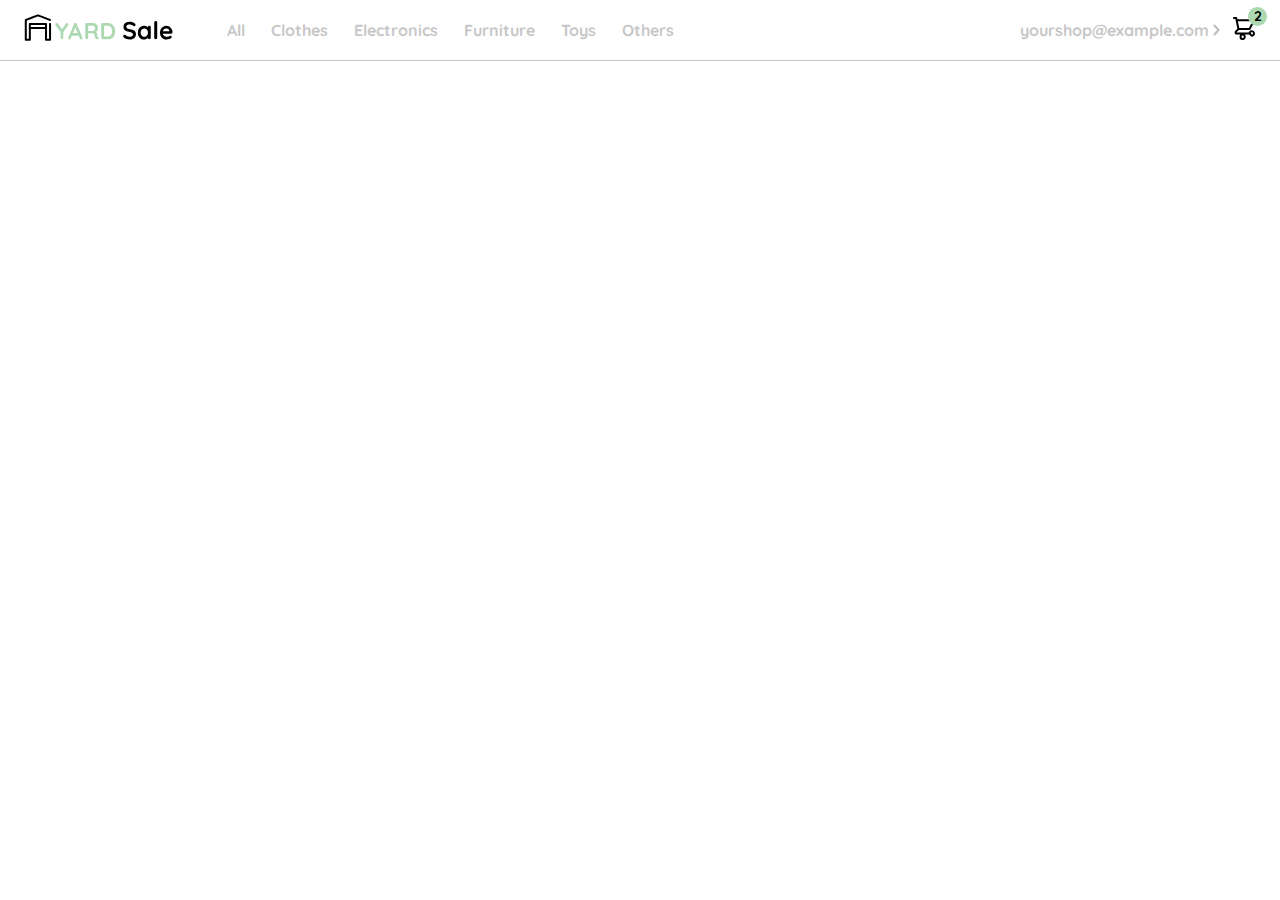
<file: index.html>
<!DOCTYPE html>
<html lang="en">
<head>
    <meta charset="UTF-8">
    <meta http-equiv="X-UA-Compatible" content="IE=edge">
    <meta name="viewport" content="width=device-width, initial-scale=1.0">

    <link rel="preconnect" href="https://fonts.googleapis.com">
    <link rel="preconnect" href="https://fonts.gstatic.com" crossorigin>
    <link href="https://fonts.googleapis.com/css2?family=Quicksand:wght@300;500;700&display=swap" rel="stylesheet">

    <link rel="stylesheet" href="./styles.css">

    <title>YardSale: Online Store</title>
</head>
<body>
    <nav>
        <img src="./icons/icon_menu.svg" alt="menu" class="menu">

        <div class="navbar-left">
            <img src="./logos/logo_yard_sale.svg" alt="logo" class="logo">
            <ul>
                <li>
                    <a href="/">All</a>
                </li>

                <li>
                    <a href="/">Clothes</a>
                </li>

                <li>
                    <a href="">Electronics</a>
                </li>

                <li>
                    <a href="">Furniture</a>
                </li>

                <li>
                    <a href="">Toys</a> 
                </li>

                <li>
                    <a href="">Others</a>
                </li>
            </ul>
        </div>

        <div class="navbar-right">
            <ul>
                <li class="navbar-email">yourshop@example.com
                    <img src="./icons/flechita.svg" alt="">
                </li>
                <li class="navbar-shopping-cart">
                    <img src="./icons/icon_shopping_cart.svg" alt="">
                    <div>2</div>
                </li>
            </ul>
        </div>

        <div class="desktop-menu inactive">
    
            <ul>
                <li>
                    <a href="/" class="title">My orders</a>
                </li>
    
                <li>
                    <a href="/">My account</a>
                </li>
    
                <li>
                    <a href="/">Sign out</a>
                </li>
            </ul>
    
        </div>

        <div class="mobile-menu inactive">

            <ul class="firts-list">
                <li>
                    <a href="/">CATEGORIES</a>
                </li>
    
                <li>
                    <a href="/">All</a>
                </li>
    
                <li>
                    <a href="/">Clothes</a>
                </li>
    
                <li>
                    <a href="/">Electronics</a>
                </li>
                <li>
                    <a href="/">Furnitures</a>
                </li>
                <li>
                    <a href="/">Toys</a>
                </li>
    
                <li>
                    <a href="/">Others</a>
                </li>
            </ul>
    
            <ul class="second-list">
                <li>
                    <a href="/">My orders</a>
                </li>
    
                <li>
                    <a href="/">My account</a>
                </li>

                <li>
                    <a href="/" class="email">pedro@example.com</a>
                </li>
    
                <li>
                    <a href="/" class="sign-out">Sign out</a>
                </li>
            </ul>
    
        </div>
    </nav>

    <script src="main.js"></script>
</body>
</html>
</file>
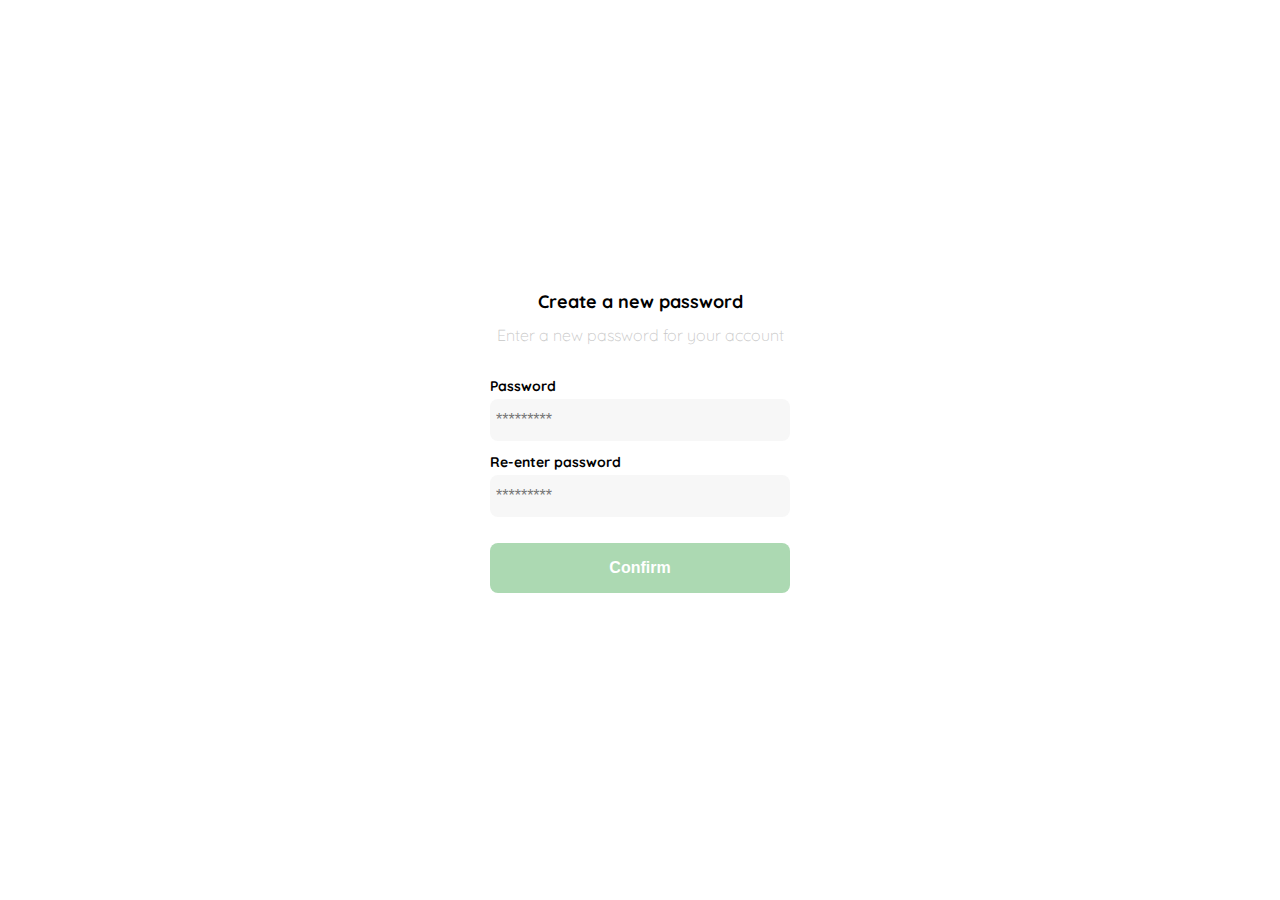
<file: clase1.html>
<!DOCTYPE html>
<html lang="en">
<head>
    <meta charset="UTF-8">
    <meta http-equiv="X-UA-Compatible" content="IE=edge">
    <meta name="viewport" content="width=device-width, initial-scale=1.0">
    <title>Document</title>
    <link rel="preconnect" href="https://fonts.googleapis.com">
    <link rel="preconnect" href="https://fonts.gstatic.com" crossorigin>
    <link href="https://fonts.googleapis.com/css2?family=Quicksand:wght@300;500;700&display=swap" rel="stylesheet">
    <style>
        :root {
            --white: #ffffff;
            --black: #000000;
            --very-light-pink:#C7C7C7;
            --text-input-field: #f7f7f7;
            --hospital-green: #acd9b2;
            --sm: 14px;
            --md: 16px;
            --lg: 18px;
        }
        body{
            font-family: 'Quicksand', sans-serif;
            margin: 0;
        }
        .login{
            width: 100%;
            height: 100vh;
            display: grid;
            place-items: center;
        }
        .form-container{
            display: grid;
            grid-template-rows: auto 1fr auto;
            width: 300px;
        }
        .logo{
            width: 150px;
            margin-bottom: 48px;
            justify-self: center;
            display: none;
        }
        .title{
            font-size: var(--lg);
            margin-bottom: 12px;
            text-align: center;
        }
        .subtitle{
            color: var(--very-light-pink);
            font-size: var(--md);
            font-weight: 300;
            margin-top: 0;
            margin-bottom: 32px;
            text-align: center;
        }
        .form{
            display: flex;
            flex-direction: column;
        }
        .label{
            font-size: var(--sm);
            font-weight: bold;
            margin-bottom: 4px;
        }
        .input{
            background-color: var(--text-input-field);
            border: none;
            border-radius: 8px;
            height: 30px;
            font-size: var(--md);
            padding: 6px;
            margin-bottom: 12px;
        }
        .primary-button{
            background-color: var(--hospital-green);
            border-radius: 8px;
            border: none;
            color: var(--white);
            width: 100%;
            height: 50px;
            cursor: pointer;
            font-size: var(--md);
            font-weight: bold;
        }
        .login-button{
            margin-top: 14px;
            margin-bottom: 30px;
        } 
        @media (max-width: 640px) {
            .logo{
                display: block;
            }
        }
    </style>
</head>
<body>
    <div class="login">
        <div class="form-container">
            <img src="./logos/logo_yard_sale.svg" alt="logo" class="logo">

            <h1 class="title">Create a new password</h1>
            <p class="subtitle">Enter a new password for your account</p>

            <form action="/" class="form">
                <label for="password" class="label">Password</label>
                <input type="password" id="password" placeholder="*********" class="input input-password">

                <label for="new-password" class="label">Re-enter password</label>
                <input type="password" id="new-password" placeholder="*********" class="input input-password">

                <input type="submit" value="Confirm" class="primary-button login-button">
            </form>
        </div>
    </div>
</body>
</html>
</file>
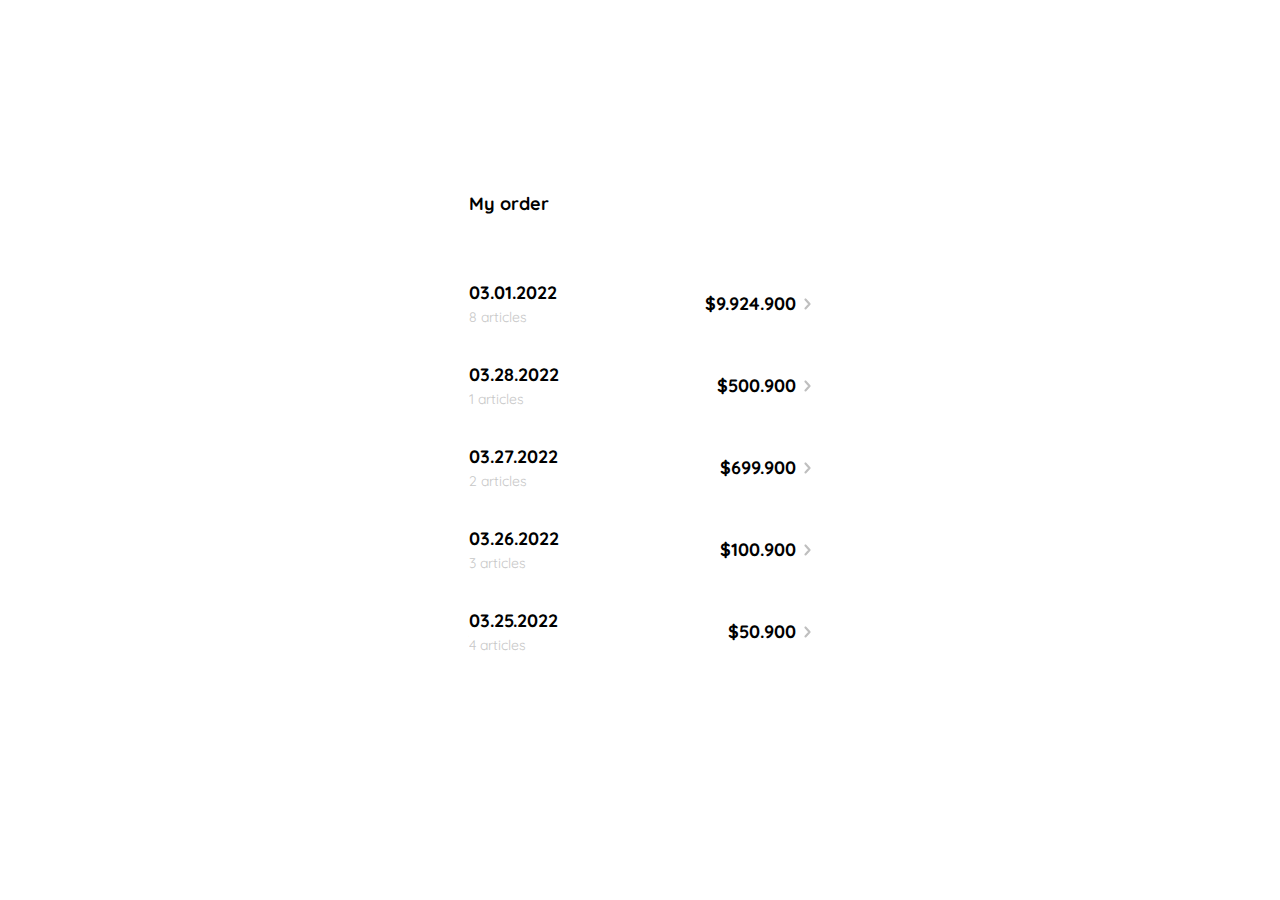
<file: clase10.html>
<!DOCTYPE html>
<html lang="en">
<head>
    <meta charset="UTF-8">
    <meta http-equiv="X-UA-Compatible" content="IE=edge">
    <meta name="viewport" content="width=device-width, initial-scale=1.0">
    <title>Document</title>
    <link rel="preconnect" href="https://fonts.googleapis.com">
    <link rel="preconnect" href="https://fonts.gstatic.com" crossorigin>
    <link href="https://fonts.googleapis.com/css2?family=Quicksand:wght@300;500;700&display=swap" rel="stylesheet">
    <style>
        :root {
            --white: #ffffff;
            --black: #000000;
            --very-light-pink:#C7C7C7;
            --text-input-field: #f7f7f7;
            --hospital-green: #acd9b2;
            --sm: 14px;
            --md: 16px;
            --lg: 18px;
        }

        body{
            font-family: 'Quicksand', sans-serif;
            margin: 0;
        }

        .my-order{
            width: 100%;
            height: 100vh;
            display: grid;
            place-items: center;
        }
        
        .my-order-container, .title {
            font-size: var(--lg);
            margin-bottom: 48px;
            width: 342px;
        }
        
        .order {
            display: grid;
            grid-template-columns: auto 1fr auto;
            gap: 8px;
            align-items: center;
        }

        .order p span:nth-child(1) {
            display: flex;
            flex-direction: column;
            font-weight: bold;
        }

        .order p span:nth-child(2) {
            color: var(--very-light-pink);
            font-size: var(--sm);
        }

        .order p:nth-child(2) {
            text-align: end;
            font-weight: bold;
        }   
        
    </style>
</head>
<body>
    <div class="my-order">

        <div class="my-order-container">

            <h1 class="title">My order</h1>

            <div class="my-order-content">

                <div class="order">
                    <p>
                    <span>03.01.2022</span>
                        <span>8 articles</span>
                    </p>
                    
                    <p>$9.924.900</p>
                    <img src="./icons/flechita.svg" alt="flecha">
                </div>

                <div class="order">
                    <p>
                        <span>03.28.2022</span>
                        <span>1 articles</span>
                    </p>
                    

                    <p>$500.900</p>
                    <img src="./icons/flechita.svg" alt="flecha">

                </div>

                <div class="order">
                    <p>
                        <span>03.27.2022</span>
                        <span>2 articles</span>
                    </p>

                    <p>$699.900</p>
                    <img src="./icons/flechita.svg" alt="flecha">

                </div>

                <div class="order">
                    <p>
                        <span>03.26.2022</span>
                        <span>3 articles</span>
                    </p>
                    

                    <p>$100.900</p>
                    <img src="./icons/flechita.svg" alt="flecha">

                </div>

                <div class="order">
                    <p>
                        <span>03.25.2022</span>
                        <span>4 articles</span>
                    </p>
                    

                    <p>$50.900</p>
                    <img src="./icons/flechita.svg" alt="flecha">

                </div>

            </div>

        </div>

    </div>
</body>
</html>
</file>
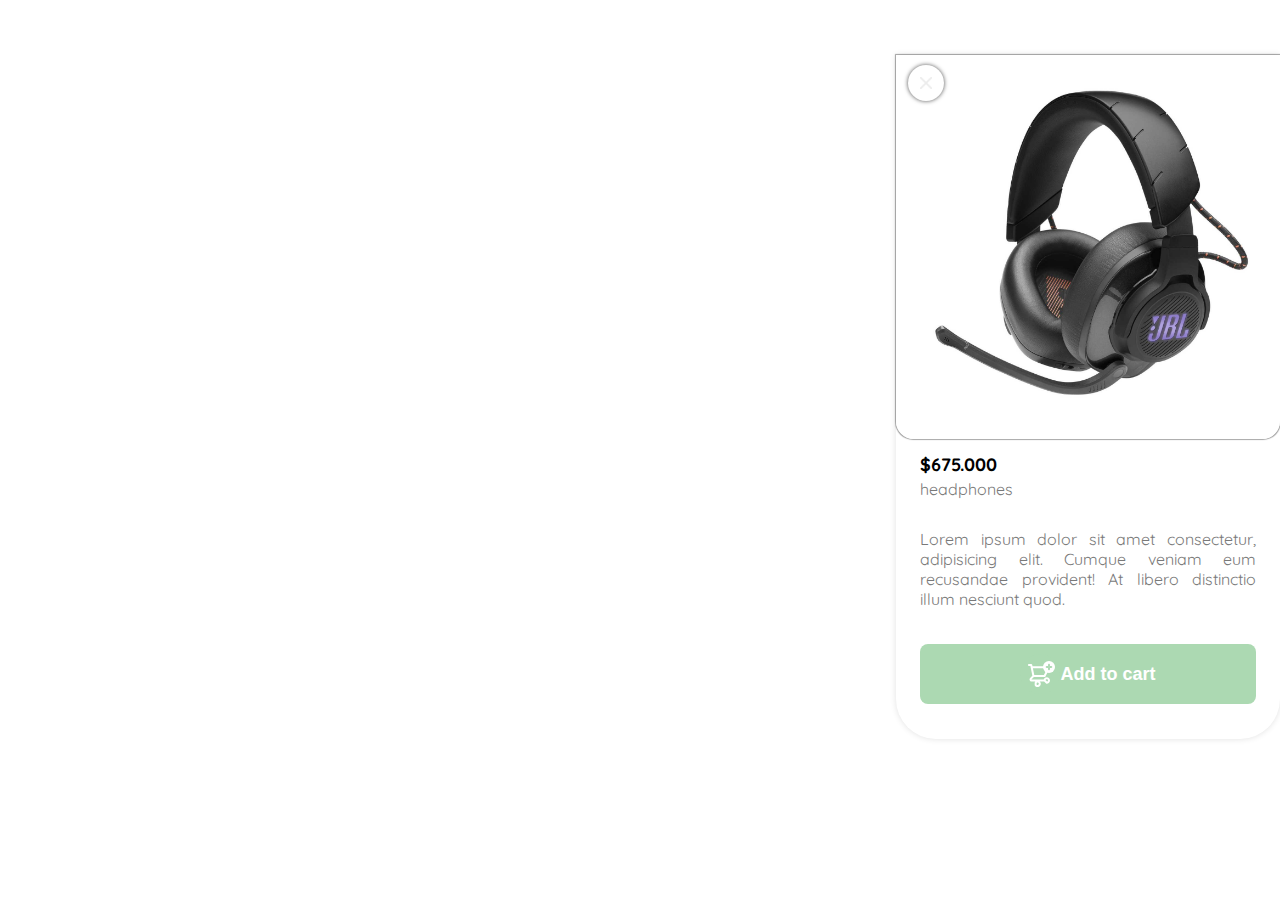
<file: clase12.html>
<!DOCTYPE html>
<html lang="en">
<head>
    <meta charset="UTF-8">
    <meta http-equiv="X-UA-Compatible" content="IE=edge">
    <meta name="viewport" content="width=device-width, initial-scale=1.0">
    <title>Document</title>
    <link rel="preconnect" href="https://fonts.googleapis.com">
    <link rel="preconnect" href="https://fonts.gstatic.com" crossorigin>
    <link href="https://fonts.googleapis.com/css2?family=Quicksand:wght@300;500;700&display=swap" rel="stylesheet">
    <style>
        :root {
            --white: #ffffff;
            --black: #000000;
            --very-light-pink:#C7C7C7;
            --text-input-field: #f7f7f7;
            --hospital-green: #acd9b2;
            --sm: 14px;
            --md: 16px;
            --lg: 18px;
        }

        body{
            font-family: 'Quicksand', sans-serif;
            margin: 0;
        }

        .product-detail {
            position: absolute;
            right: 0;
            top: 55px;
            width: 384px;
            height: max-content;
            background: #FFFFFF;
            box-shadow: 0px 0px 6px #0000001f;
            border-radius: 0px 0 40px 40px;
        }

        .product-detail .headphones {
            position: relative;
            box-shadow: 0px 0px 1px 0.1px #00000059;
            border-radius: 0px 0px 18px 18px;
            width: 100%;
            height: auto;
            object-fit: cover;
        }

        .background-close {
            position: absolute;
            width: 12px;
            height: 12px;
            padding: 12px;
            border-radius: 50%;
            box-shadow: 0px 0px 4px 0.1px #000000ab;
            top: 10px;
            left: 12px;
        }

        .product-detail .close {
            position: absolute;
            width: 12px;
        }

        .info {
            margin: 30px 24px 0px 24px;
        }

        .price {
            font-weight: bold;
            font-size: var(--lg);
            margin-top: 10px;
            margin-left: 24px;
        }

        .headphones-text {
            font-size: var(--md);
            color: #797979;
            margin: -15px 0 15px 24px;
        }

        .info p {
            text-align: justify;
            margin-bottom: 35px;
            color: #797979;
        }

        .info .add-cart-button {
            padding: 10px;
            display: flex;
            background: var(--hospital-green);
            color: var(--white);
            font-weight: bold;
            justify-content: center;
            align-items: center;
            width: 100%;
            border: 0px;
            border-radius: 8px;
            font-size: var(--lg);
            margin-bottom: 35px;
        }

        @media (max-width: 640px) {
            .product-detail {
            position: none;
            top: 46px;
            width: 100%;
            height: 93.5%;
            box-shadow: none;
        }

            .info {
            display: flex;
            margin: 0px 24px 0px 24px;
            flex-direction: column;
            justify-content: center;
            align-items: center;
        }

        .product-detail .headphones {
            height: max-content;
        }

        .info p {
            margin-top: 0px;
        }

        .info .add-cart-button {
            position: absolute;
            padding: 10px;
            margin: 24px;
            bottom: 0px;
            width: 90%;
        }
  
        }



    </style>
</head>
<body>
    <aside class="product-detail">

        <img src="./image/Audífonos-JBL-Inálambricos-Quantum.jpeg" alt="headphones" class="headphones" >
        <div class="background-close">
            <img src="./icons/icon_close.png" alt="close" class="close">
        </div>

        <p class="price">$675.000</p>
        <p class="headphones-text">headphones</p>
        <div class="info">
            <p>Lorem ipsum dolor sit amet consectetur, adipisicing elit. Cumque veniam eum recusandae provident! At libero distinctio illum nesciunt quod.</p>
            
            <button type="submit" class="add-cart-button">
                <img src="./icons/bt_add_to_cart.svg" alt="Add-to-cart" class="add-to-cart">
                Add to cart
            </button>
        </div>
        
    </aside>

</body>
</html>
</file>
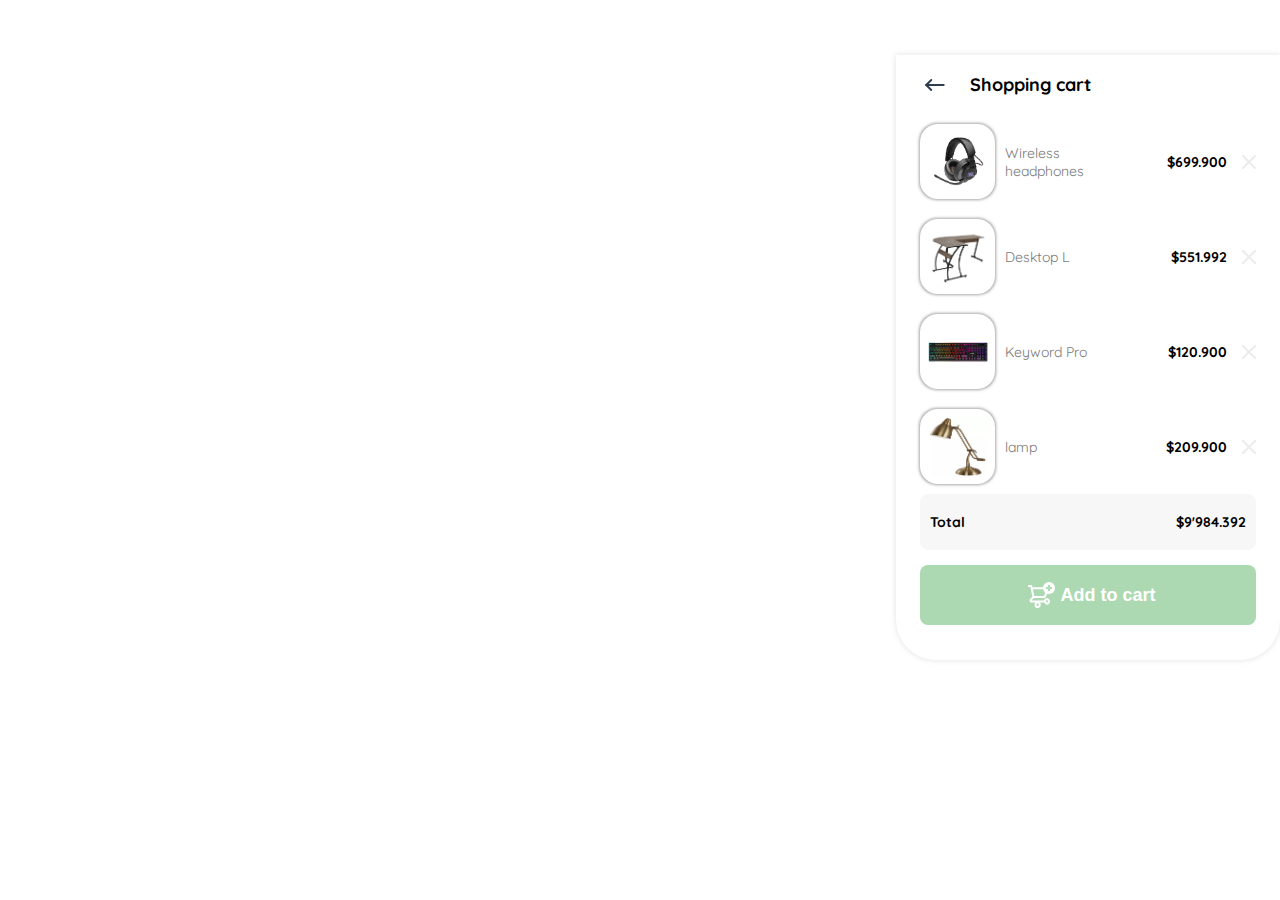
<file: clase13.html>
<!DOCTYPE html>
<html lang="en">
<head>
    <meta charset="UTF-8">
    <meta http-equiv="X-UA-Compatible" content="IE=edge">
    <meta name="viewport" content="width=device-width, initial-scale=1.0">
    <title>Document</title>
    <link rel="preconnect" href="https://fonts.googleapis.com">
    <link rel="preconnect" href="https://fonts.gstatic.com" crossorigin>
    <link href="https://fonts.googleapis.com/css2?family=Quicksand:wght@300;500;700&display=swap" rel="stylesheet">
    <style>
        :root {
            --white: #ffffff;
            --black: #000000;
            --very-light-pink:#C7C7C7;
            --text-input-field: #f7f7f7;
            --hospital-green: #acd9b2;
            --sm: 14px;
            --md: 16px;
            --lg: 18px;
        }

        body{
            font-family: 'Quicksand', sans-serif;
            margin: 0;
        }

        .product-detail {
            position: absolute;
            right: 0;
            top: 55px;
            width: 384px;
            height: max-content;
            background: #FFFFFF;
            box-shadow: 0px 0px 6px #0000001f;
            border-radius: 0px 0 40px 40px;
            box-sizing: border-box;
        }

        .header {
            display: flex;
            align-items: center;
        }

        .header .icon {
            margin-left: 24px;
            margin-right: 20px;
        }

        .header .title {
            font-size: var(--lg);
            font-weight: bold;
        }

        .shopping-cart {
            display: grid;
            grid-template-columns: auto 1fr auto auto;
            align-items: center;
            margin-right: 24px;
            margin-left: 24px;
        }

        .shopping-cart figure {
            margin: 10px 10px 10px 0px;
            position: relative;
            box-shadow: 0px 0px 3px 0.1px #00000059;
            border-radius: 18px;
            width: 75px;
            height: 75px;
            object-fit: cover;
        }

        .shopping-cart figure img {
            padding: 8px;
            width: 60px;
            height: 60px;
        }

        .shopping-cart p:nth-child(2) {
            font-size: var(--sm);
            color: #797979;
            width: 100px;
        }

        .shopping-cart p:nth-child(3) {
            font-size: var(--sm);
            color: var(--black);
            font-weight: bold;
            margin-right: 15px;
        }

        .total {
            display: grid;
            grid-template-columns: auto auto;
            justify-content: space-between;
            align-items: center;
            margin-right: 24px;
            margin-left: 24px;
            background: var(--text-input-field);
            border-radius: 8px;
            padding: 5px 10px 5px 10px;
            margin-bottom: -15px;
            font-weight: bold;
            font-size: var(--sm);
        }
        
        .info {
            margin: 30px 24px 0px 24px;
        }

        .info .add-cart-button {
            padding: 10px;
            display: flex;
            background: var(--hospital-green);
            color: var(--white);
            font-weight: bold;
            justify-content: center;
            align-items: center;
            width: 100%;
            border: 0px;
            border-radius: 8px;
            font-size: var(--lg);
            margin-bottom: 35px;
        }

        @media (max-width: 640px) {
            .product-detail {
            position: absolute;
            top: 46px;
            width: 100%;
            height: 93.5%;
            box-shadow: none;
        }

            .info {
            display: flex;
            margin: 0px 24px 0px 24px;
            flex-direction: column;
            justify-content: center;
            align-items: center;
        }

        .product-detail .headphones {
            height: max-content;
        }

        .info p {
            margin-top: 0px;
        }

        .info .add-cart-button {
            position: absolute;
            padding: 10px;
            margin: 24px;
            bottom: 0px;
            width: -webkit-fill-available;
        }

        .total {
            position: absolute;
            padding: 10px;
            margin: 24px;
            bottom: 70px;
            width: -webkit-fill-available;
        }
  
        }



    </style>
</head>
<body>
    <aside class="product-detail">

        <div class="header">
            <svg xmlns="http://www.w3.org/2000/svg" class="icon icon-tabler icon-tabler-arrow-narrow-left" width="30" height="30" viewBox="0 0 24 24" stroke-width="1.5" stroke="#2c3e50" fill="none" stroke-linecap="round" stroke-linejoin="round">
                <path stroke="none" d="M0 0h24v24H0z" fill="none"/>
                <line x1="5" y1="12" x2="19" y2="12" />
                <line x1="5" y1="12" x2="9" y2="16" />
                <line x1="5" y1="12" x2="9" y2="8" />
              </svg>

              <p class="title">Shopping cart</p>
        </div>

        <div class="shopping-cart">
            <figure>
                <img src="./image/Audífonos-JBL-Inálambricos-Quantum.jpeg" alt="headphones">
            </figure>
            <p>Wireless 
                headphones</p>
            <p>$699.900</p>
            <img src="./icons/icon_close.png" class="close" alt="close">
        </div>

        <div class="shopping-cart">
            <figure>
                <img src="./image/escritorio-esquinero-nimes-2.webp" alt="desktop">
            </figure>
            <p>Desktop L</p>
            <p>$551.992</p>
            <img src="./icons/icon_close.png" class="close" alt="close">
        </div>

        <div class="shopping-cart">
            <figure>
                <img src="./image/keyword-gamer-rgb.png" alt="keyword">
            </figure>
            <p>Keyword Pro</p>
            <p>$120.900</p>
            <img src="./icons/icon_close.png" class="close" alt="close">
        </div>

        <div class="shopping-cart">
            <figure>
                <img src="./image/lampara-escritorio-bronce-.webp" alt="lamp">
            </figure>
            <p>lamp</p>
            <p>$209.900</p>
            <img src="./icons/icon_close.png" class="close" alt="close">
        </div>

        <div class="total">
            <p>
                <span>Total</span>
            </p>
            <p>$9'984.392</p>
        </div>

        <div class="info">
            
            <button type="submit" class="add-cart-button">
                <img src="./icons/bt_add_to_cart.svg" alt="Add-to-cart" class="add-to-cart">
                Add to cart
            </button>
        </div>
        
    </aside>

</body>
</html>
</file>
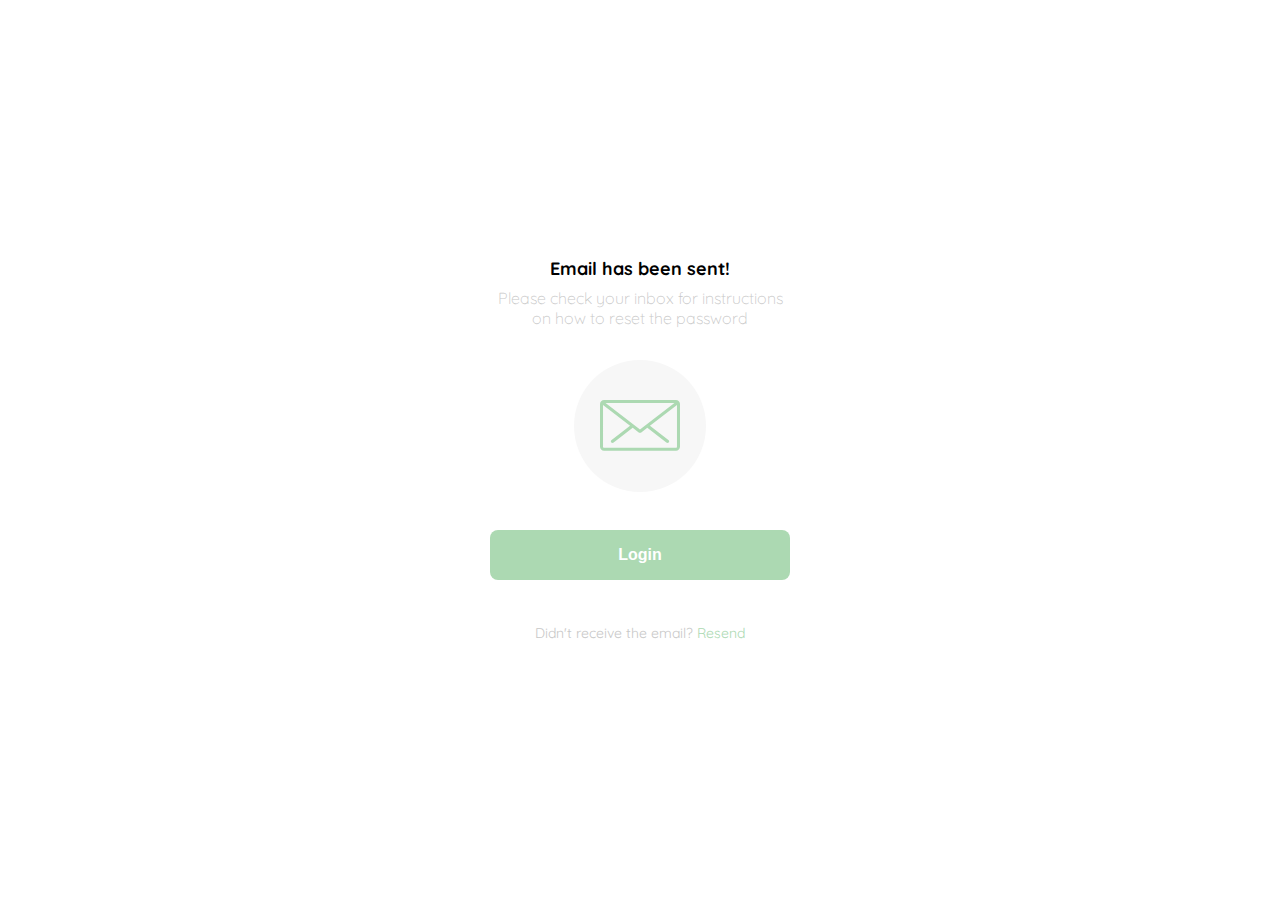
<file: clase2.html>
<!DOCTYPE html>
<html lang="en">
<head>
    <meta charset="UTF-8">
    <meta http-equiv="X-UA-Compatible" content="IE=edge">
    <meta name="viewport" content="width=device-width, initial-scale=1.0">
    <title>Document</title>
    <link rel="preconnect" href="https://fonts.googleapis.com">
    <link rel="preconnect" href="https://fonts.gstatic.com" crossorigin>
    <link href="https://fonts.googleapis.com/css2?family=Quicksand:wght@300;500;700&display=swap" rel="stylesheet">
    <style>
        :root {
            --white: #ffffff;
            --black: #000000;
            --very-light-pink:#C7C7C7;
            --text-input-field: #f7f7f7;
            --hospital-green: #acd9b2;
            --sm: 14px;
            --md: 16px;
            --lg: 18px;
        }
        body{
            font-family: 'Quicksand', sans-serif;
            margin: 0;
        }
        .password-recovery{
            width: 100%;
            height: 100vh;
            display: grid;
            place-items: center;
        }
        .form-container{
            display: grid;
            grid-template-rows: auto 1fr auto;
            width: 300px;
            justify-items: center;
        }
        .logo{
            width: 150px;
            margin-bottom: 48px;
            justify-self: center;
            display: none;
        }
        .title{
            font-size: var(--lg);
            margin-bottom: 8px;
            text-align: center;
        }
        .subtitle{
            color: var(--very-light-pink);
            font-size: var(--md);
            font-weight: 300;
            margin-top: 0;
            margin-bottom: 32px;
            text-align: center;
        }
        .email-image{
            display: flex;
            justify-content: center;
            align-items: center;
            background-color: var(--text-input-field);
            width: 132px;
            height: 132px;
            border-radius: 50%;
            margin-bottom: 24px;
        }
        .email-image img{
            width: 80px;
        }
        .resend{
            font-size: var(--sm);
        }
        .resend span{
            color: var(--very-light-pink);
        }
        .resend a{
            color: var(--hospital-green);
            text-decoration: none;
        }
        .primary-button{
            background-color: var(--hospital-green);
            border-radius: 8px;
            border: none;
            color: var(--white);
            width: 100%;
            height: 50px;
            cursor: pointer;
            font-size: var(--md);
            font-weight: bold;
        }
        .login-button{
            margin-top: 14px;
            margin-bottom: 30px;
        } 
        @media (max-width: 640px) {
            .logo{
                display: block;
            }
        }
    </style>
</head>
<body>
    <div class="password-recovery">
        <div class="form-container">
            <img src="./logos/logo_yard_sale.svg" alt="logo" class="logo">

            <h1 class="title">Email has been sent!</h1>
            <p class="subtitle">Please check your inbox for instructions on how to reset the password</p>

            <div class="email-image">
                <img src="./icons/email.svg" alt="email">
            </div>

            <button class="primary-button login-button">Login</button>
            
            <p class="resend">
                <span>Didn't receive the email?</span>
                <a href="/">Resend</a>
            </p>
        </div>
    </div>
</body>
</html>
</file>
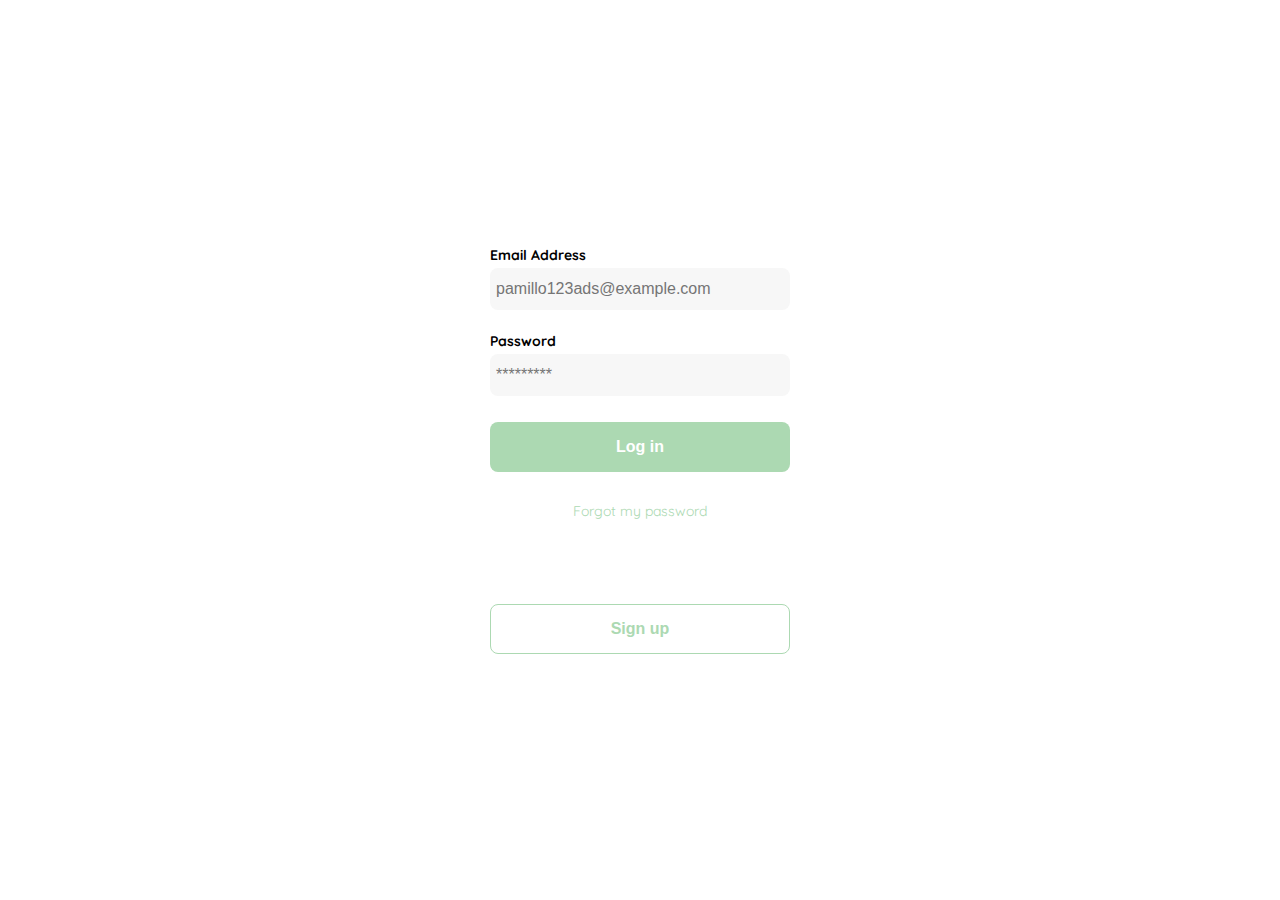
<file: clase3.html>
<!DOCTYPE html>
<html lang="en">
<head>
    <meta charset="UTF-8">
    <meta http-equiv="X-UA-Compatible" content="IE=edge">
    <meta name="viewport" content="width=device-width, initial-scale=1.0">
    <title>Document</title>
    <link rel="preconnect" href="https://fonts.googleapis.com">
    <link rel="preconnect" href="https://fonts.gstatic.com" crossorigin>
    <link href="https://fonts.googleapis.com/css2?family=Quicksand:wght@300;500;700&display=swap" rel="stylesheet">
    <style>
        :root {
            --white: #ffffff;
            --black: #000000;
            --very-light-pink:#C7C7C7;
            --text-input-field: #f7f7f7;
            --hospital-green: #acd9b2;
            --sm: 14px;
            --md: 16px;
            --lg: 18px;
        }
        body{
            font-family: 'Quicksand', sans-serif;
            margin: 0;
        }
        .password-recovery{
            width: 100%;
            height: 100vh;
            display: grid;
            place-items: center;
        }
        .form-container{
            display: grid;
            grid-template-rows: auto 1fr auto;
            width: 300px;
            justify-items: center;
        }
        .logo{
            width: 150px;
            margin-bottom: 48px;
            justify-self: center;
            display: none;
        }
        .form{
            display: flex;
            flex-direction: column;
        }
        .label{
            font-size: var(--sm);
            font-weight: bold;
            margin-bottom: 4px;
        }
        .input{
            background-color: var(--text-input-field);
            border: none;
            border-radius: 8px;
            height: 30px;
            font-size: var(--md);
            padding: 6px;
            margin-bottom: 12px;
        }
        .input-email{
            margin-bottom: 22px;
        }
        .form a{
            font-size: var(--sm);
            color: var(--hospital-green);
            text-align: center;
            text-decoration: none;
            margin-bottom: 52px;
        }
        .primary-button{
            background-color: var(--hospital-green);
            border-radius: 8px;
            border: none;
            color: var(--white);
            width: 100%;
            height: 50px;
            cursor: pointer;
            font-size: var(--md);
            font-weight: bold;
        }
        .login-button{
            width: 300px;
            height: 50px;
            margin-top: 14px;
            margin-bottom: 30px;
        }
        .second-button{
            background-color: var(--white);
            border-radius: 8px;
            border: 1px solid var(--hospital-green);
            color: var(--hospital-green);
            width: 100%;
            height: 50px;
            cursor: pointer;
            font-size: var(--md);
            font-weight: bold;
        }
        @media (max-width: 640px) {
            .logo{
                display: block;
            }
            .second-button{
            background-color: var(--white);
            border-radius: 8px;
            border: 1px solid var(--hospital-green);
            color: var(--hospital-green);
            width: 100%;
            height: 50px;
            cursor: pointer;
            font-size: var(--md);
            font-weight: bold;
            margin-top: 100px;
        }
        }
    </style>
</head>
<body>
    <div class="password-recovery">
        <div class="form-container">
            <img src="./logos/logo_yard_sale.svg" alt="logo" class="logo">

            <form action="/" class="form">
                <label for="email-address" class="label">Email Address</label>
                <input type="email" id="email-address" placeholder="pamillo123ads@example.com" class="input input-email">

                <label for="password" class="label">Password</label>
                <input type="password" id="password" placeholder="*********" class="input input-password">

                <input type="submit" value="Log in" class="primary-button login-button">

                <a href="/">Forgot my password</a>
            </form>

            
            <p class="forgot">
            </p>

            <button class="second-button sign-up">Sign up</button>
        </div>
    </div>
</body>
</html>
</file>
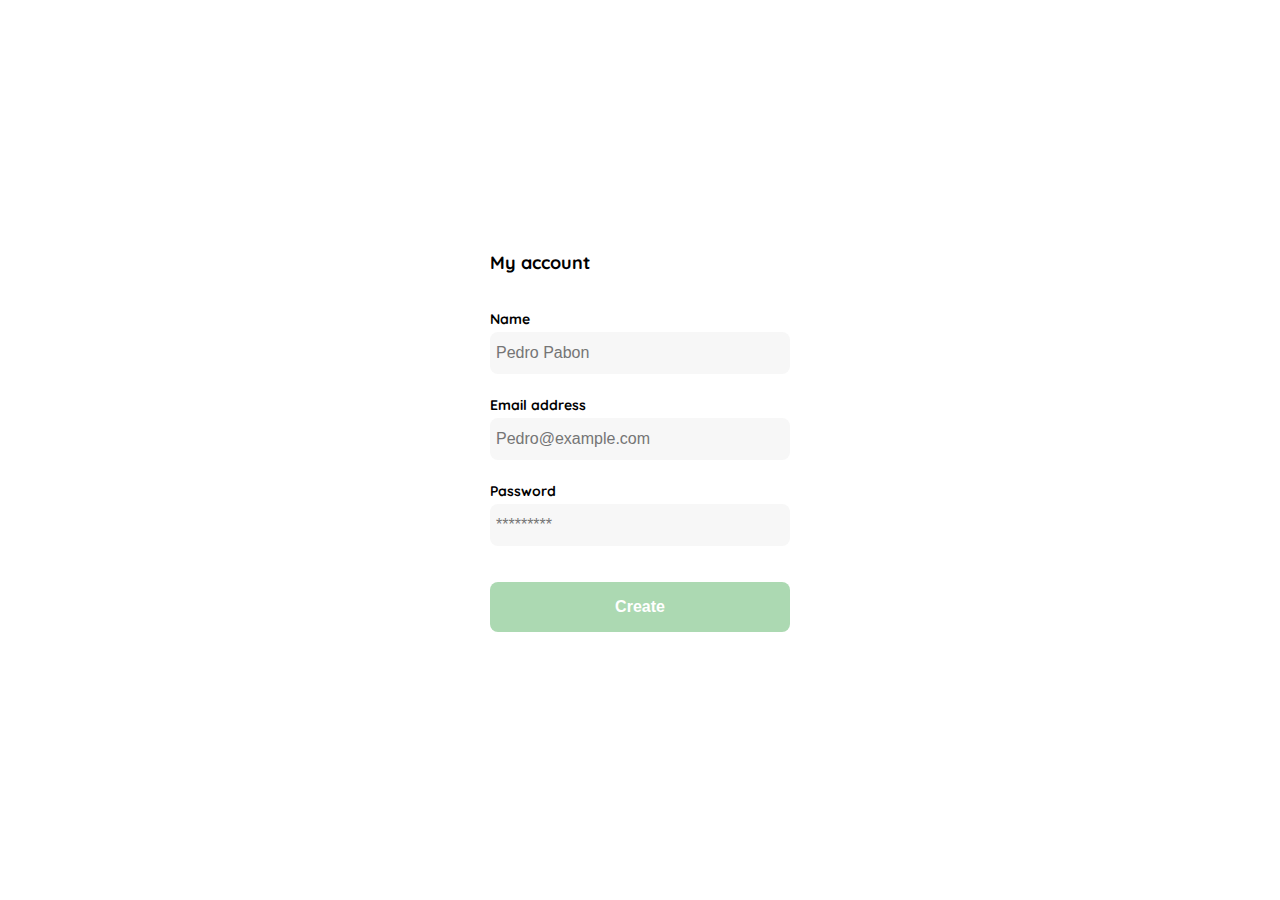
<file: clase4.html>
<!DOCTYPE html>
<html lang="en">
<head>
    <meta charset="UTF-8">
    <meta http-equiv="X-UA-Compatible" content="IE=edge">
    <meta name="viewport" content="width=device-width, initial-scale=1.0">
    <title>Document</title>
    <link rel="preconnect" href="https://fonts.googleapis.com">
    <link rel="preconnect" href="https://fonts.gstatic.com" crossorigin>
    <link href="https://fonts.googleapis.com/css2?family=Quicksand:wght@300;500;700&display=swap" rel="stylesheet">
    <style>
        :root {
            --white: #ffffff;
            --black: #000000;
            --very-light-pink:#C7C7C7;
            --text-input-field: #f7f7f7;
            --hospital-green: #acd9b2;
            --sm: 14px;
            --md: 16px;
            --lg: 18px;
        }
        body{
            font-family: 'Quicksand', sans-serif;
            margin: 0;
        }
        .create-my-account{
            width: 100%;
            height: 100vh;
            display: grid;
            place-items: center;
        }
        .title{
            font-size: var(--lg);
            margin-bottom: 36px;
            text-align: start;
        }
        .form-container{
            display: grid;
            grid-template-rows: auto 1fr auto;
            width: 300px;
        }
        .form{
            display: flex;
            flex-direction: column;
        }
        .form div{
            display: flex;
            flex-direction: column;
        }
        .label{
            font-size: var(--sm);
            font-weight: bold;
            margin-bottom: 4px;
        }
        .input{
            background-color: var(--text-input-field);
            border: none;
            border-radius: 8px;
            height: 30px;
            font-size: var(--md);
            padding: 6px;
            margin-bottom: 12px;
        }
        .input-name,
        .input-email,
        .input-password{
            margin-bottom: 22px;
        }
        .primary-button{
            background-color: var(--hospital-green);
            border-radius: 8px;
            border: none;
            color: var(--white);
            width: 100%;
            height: 50px;
            cursor: pointer;
            font-size: var(--md);
            font-weight: bold;
            margin-top: 14px;
            margin-bottom: 30px;
        }
        @media (max-width: 640px) {
            .form-container{
                height: 100%;
            }
            .form{
                height: 100%;
                justify-content: space-between;
            }
        }

    </style>
</head>
<body>
    <div class="create-my-account">
        <div class="form-container">

            <h1 class="title">My account</h1>

            <form action="/" class="form ">
                <div>

                    <label for="name" class="label">Name</label>
                    <input type="text" id="name" placeholder="Pedro Pabon" class="input input-name">
    
                    <label for="email-address" class="label">Email address</label>
                    <input type="email" id="email" placeholder="Pedro@example.com" class="input input-email">
    
                    <label for="password" class="label">Password</label>
                    <input type="password" id="password" placeholder="*********" class="input input-password">
                </div>

                <input type="submit" value="Create" class="primary-button create-button">
                
            </form>

        </div>
    </div>

    
</body>
</html>
</file>
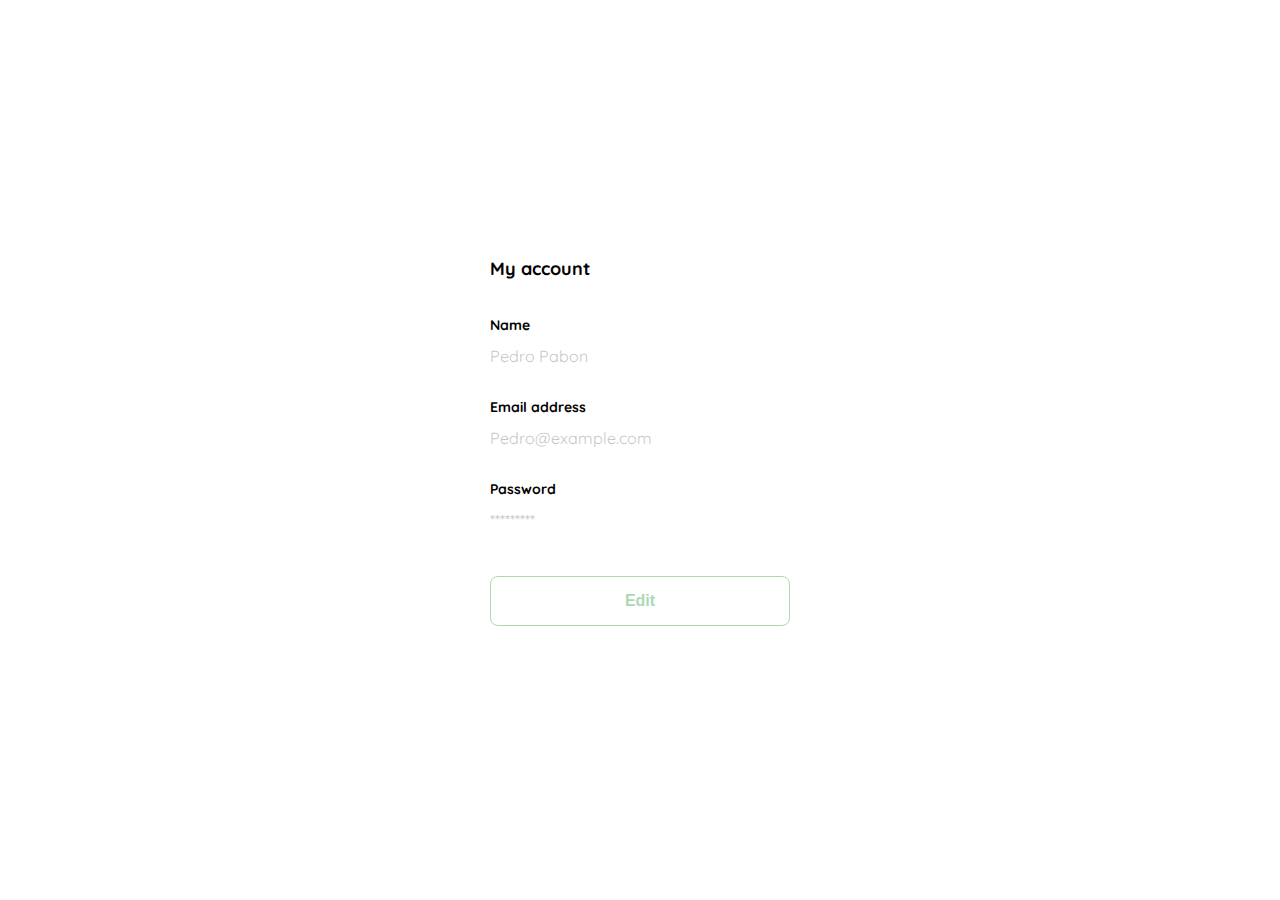
<file: clase5.html>
<!DOCTYPE html>
<html lang="en">
<head>
    <meta charset="UTF-8">
    <meta http-equiv="X-UA-Compatible" content="IE=edge">
    <meta name="viewport" content="width=device-width, initial-scale=1.0">
    <title>Document</title>
    <link rel="preconnect" href="https://fonts.googleapis.com">
    <link rel="preconnect" href="https://fonts.gstatic.com" crossorigin>
    <link href="https://fonts.googleapis.com/css2?family=Quicksand:wght@300;500;700&display=swap" rel="stylesheet">
    <style>
        :root {
            --white: #ffffff;
            --black: #000000;
            --very-light-pink:#C7C7C7;
            --text-input-field: #f7f7f7;
            --hospital-green: #acd9b2;
            --sm: 14px;
            --md: 16px;
            --lg: 18px;
        }
        body{
            font-family: 'Quicksand', sans-serif;
            margin: 0;
        }
        .create-my-account{
            width: 100%;
            height: 100vh;
            display: grid;
            place-items: center;
        }
        .title{
            font-size: var(--lg);
            margin-bottom: 36px;
            text-align: start;
        }
        .form-container{
            display: grid;
            grid-template-rows: auto 1fr auto;
            width: 300px;
        }
        .form{
            display: flex;
            flex-direction: column;
        }
        .form div{
            display: flex;
            flex-direction: column;
        }
        .label{
            font-size: var(--sm);
            font-weight: bold;
            margin-bottom: 4px;
        }
        .value{
            font-size: var(--md);
            color: var(--very-light-pink);
            margin: 8px 0 32px 0;
        }
        .secondary-button{
            background-color: var(--white);
            border-radius: 8px;
            border: 1px solid var(--hospital-green);
            color: var(--hospital-green);
            width: 100%;
            height: 50px;
            cursor: pointer;
            font-size: var(--md);
            font-weight: bold;
            margin-top: 14px;
            margin-bottom: 30px;
        }
        @media (max-width: 640px) {
            .form-container{
                height: 100%;
            }
            .form{
                height: 100%;
                justify-content: space-between;
            }
        }

    </style>
</head>
<body>
    <div class="create-my-account">
        <div class="form-container">

            <h1 class="title">My account</h1>

            <form action="/" class="form ">
                <div>

                    <label for="name" class="label">Name</label>
                    <p class="value">Pedro Pabon</p>
    
                    <label for="email-address" class="label">Email address</label>
                    <p class="value">Pedro@example.com</p>
    
                    <label for="password" class="label">Password</label>
                    <p class="value">*********</p>
                
                </div>

                <input type="submit" value="Edit" class="secondary-button edit-button">
                
            </form>

        </div>
    </div>

    
</body>
</html>
</file>
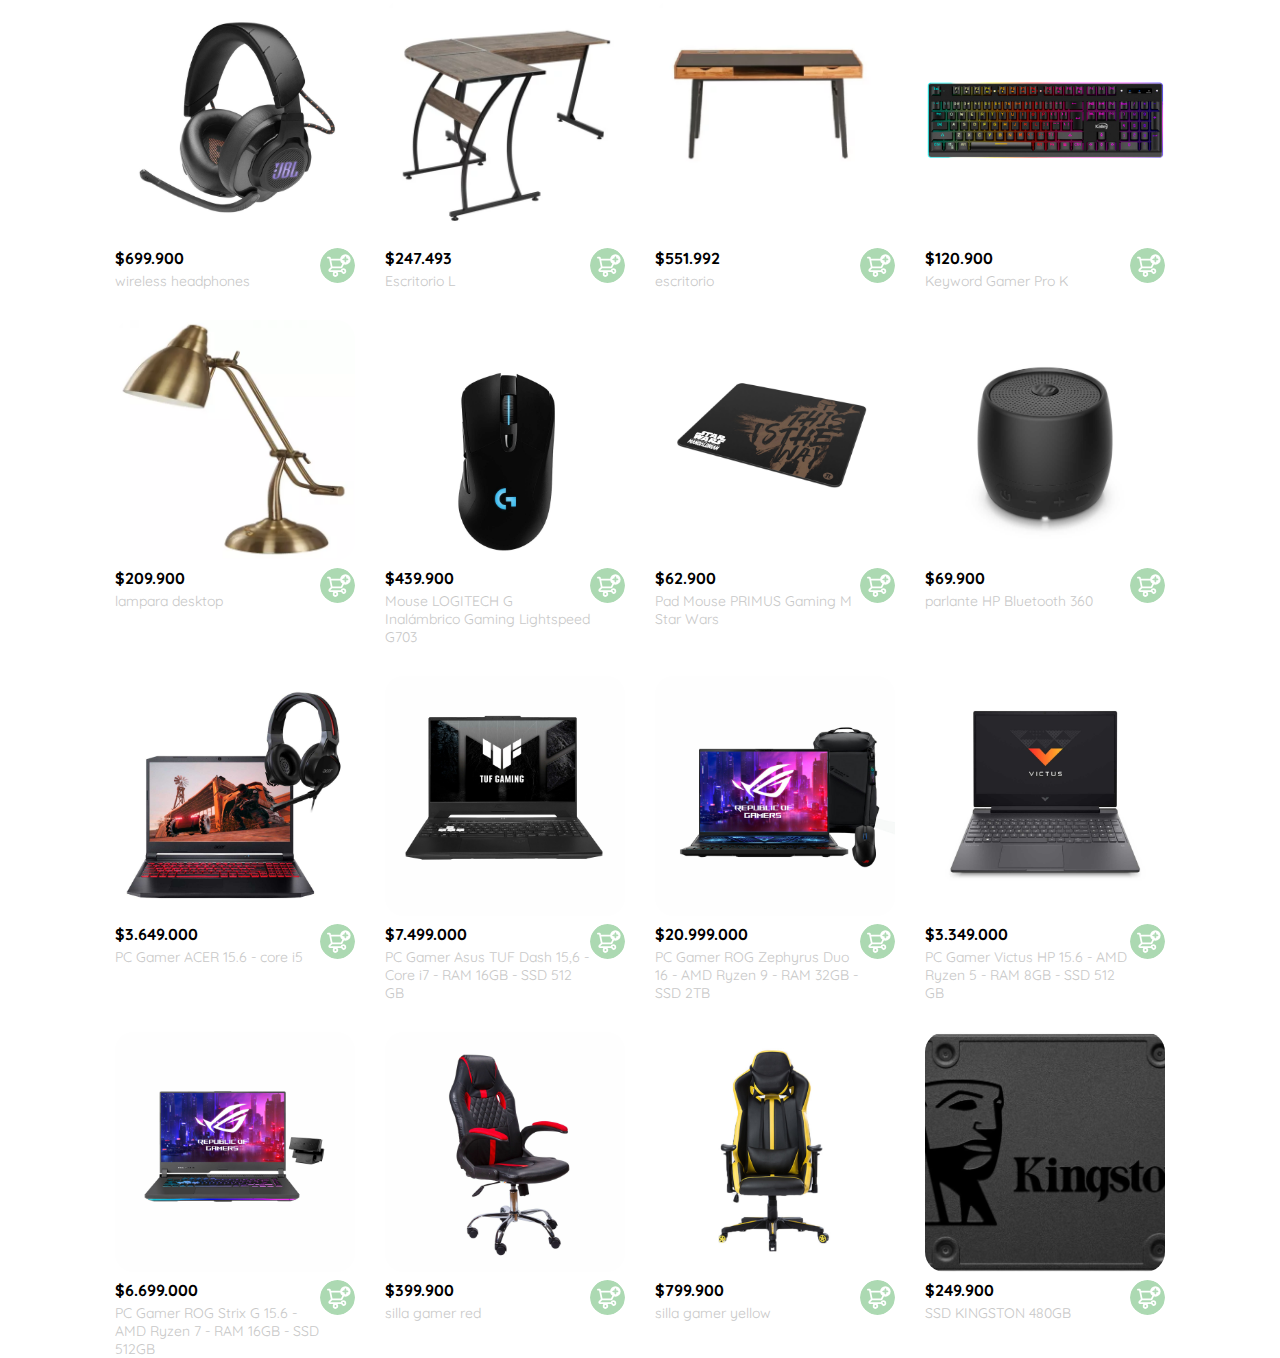
<file: clase6.html>
<!DOCTYPE html>
<html lang="en">
<head>
    <meta charset="UTF-8">
    <meta http-equiv="X-UA-Compatible" content="IE=edge">
    <meta name="viewport" content="width=device-width, initial-scale=1.0">
    <title>Document</title>
    <link rel="preconnect" href="https://fonts.googleapis.com">
    <link rel="preconnect" href="https://fonts.gstatic.com" crossorigin>
    <link href="https://fonts.googleapis.com/css2?family=Quicksand:wght@300;500;700&display=swap" rel="stylesheet">
    <style>
        :root {
            --white: #ffffff;
            --black: #000000;
            --very-light-pink:#C7C7C7;
            --text-input-field: #f7f7f7;
            --hospital-green: #acd9b2;
            --sm: 14px;
            --md: 16px;
            --lg: 18px;
        }
        body{
            font-family: 'Quicksand', sans-serif;
            margin: 0;
        }
        .cards-container{
            display: grid;
            grid-template-columns: repeat(auto-fill, 240px);
            gap: 30px;
            place-content: center;
        }
        .product-card{
            width: 240px;
        }
        .product-card img{
            width: 240px;
            height: 240px;
            border-radius: 20px;
            object-fit: cover;
        }
        .product-info{
            display: flex;
            justify-content: space-between;
            align-items: flex-start;
            margin-top: 4px;
        }
        .product-info div p:nth-child(1){
            font-weight: bold;
            font-size: var(--md);
            margin-top: 0px;
            margin-bottom: 4px;
        }
        .product-info div p:nth-child(2){
            font-size: var(--sm);
            color: var(--very-light-pink);
            margin-top: 0px;
            margin-bottom: 0px;
        }
        .product-info figure{
            margin: 0px;
        }
        .product-info figure img{
            width: 35px;
            height: 35px;
        }
        @media (max-width: 640px) {
            .cards-container{
            grid-template-columns: repeat(auto-fill, 140px);
            gap: 30px;
        }
        .product-card{
            width: 140px;
        }
        .product-card img{
            width: 140px;
            height: 140px;
        }
            
        }

    </style>
</head>
<body>
    <section class="main-container">
        <div class="cards-container">

            <div class="product-card">
                <img src="./image/Audífonos-JBL-Inálambricos-Quantum.jpeg" alt="audifonos">

                <div class="product-info">
                    <div>
                        <p>$699.900</p>
                        <p>wireless headphones</p>
                    </div>
                    <figure>
                        <img src="./icons/bt_add_to_cart.svg" alt="">
                    </figure>
                </div>
            </div>

            <div class="product-card">
                <img src="./image/escritorio-esquinero-nimes-2.webp" alt="escritorio-l">

                <div class="product-info">
                    <div>
                        <p>$247.493</p>
                        <p>Escritorio L</p>
                    </div>
                    <figure>
                        <img src="./icons/bt_add_to_cart.svg" alt="">
                    </figure>
                </div>
            </div>

            <div class="product-card">
                <img src="./image/escritorio-madero.webp" alt="escritorio">

                <div class="product-info">
                    <div>
                        <p>$551.992</p>
                        <p>escritorio</p>
                    </div>
                    <figure>
                        <img src="./icons/bt_add_to_cart.svg" alt="">
                    </figure>
                </div>
            </div>

            <div class="product-card">
                <img src="./image/keyword-gamer-rgb.png" alt="keyword">

                <div class="product-info">
                    <div>
                        <p>$120.900</p>
                        <p>Keyword Gamer Pro K</p>
                    </div>
                    <figure>
                        <img src="./icons/bt_add_to_cart.svg" alt="">
                    </figure>    
                </div>
            </div>

            <div class="product-card">
                <img src="./image/lampara-escritorio-bronce-.webp" alt="lampara">

                <div class="product-info">
                    <div>
                        <p>$209.900</p>
                        <p>lampara desktop</p>
                    </div>
                    <figure>
                        <img src="./icons/bt_add_to_cart.svg" alt="">
                    </figure>
                </div>
            </div>

            <div class="product-card">
                <img src="./image/mouse-gamer.jpeg" alt="mouse">

                <div class="product-info">
                    <div>
                        <p>$439.900</p>
                        <p>Mouse LOGITECH G Inalámbrico Gaming Lightspeed G703</p>
                    </div>
                    <figure>
                        <img src="./icons/bt_add_to_cart.svg" alt="">
                    </figure>
                </div>
            </div>

            <div class="product-card">
                <img src="./image/pad-muse-gamer.jpg" alt="mouse-pad">

                <div class="product-info">
                    <div>
                        <p>$62.900</p>
                        <p>Pad Mouse PRIMUS Gaming M Star Wars</p>
                    </div>
                    <figure>
                        <img src="./icons/bt_add_to_cart.svg" alt="">
                    </figure>
                </div>
            </div>

            <div class="product-card">
                <img src="./image/parlante-hp.jpeg" alt="parlante">

                <div class="product-info">
                    <div>
                        <p>$69.900</p>
                        <p>parlante HP Bluetooth 360</p>
                    </div>
                    <figure>
                        <img src="./icons/bt_add_to_cart.svg" alt="">
                    </figure> 
                </div>
            </div>

            <div class="product-card">
                <img src="./image/PC Gamer ACER 15.6 - Intel Ci5.jpg" alt="pc-acer-core-i5">

                <div class="product-info">
                    <div>
                        <p>$3.649.000</p>
                        <p>PC Gamer ACER 15.6 - core i5</p>
                    </div>
                    <figure>
                        <img src="./icons/bt_add_to_cart.svg" alt="">
                    </figure> 
                </div>
            </div>

            <div class="product-card">
                <img src="./image/PC Gamer Asus TUF Dash 15,6 - Intel  i7 -.jpeg" alt="pc-asus-tuf">

                <div class="product-info">
                    <div>
                        <p>$7.499.000</p>
                        <p>PC Gamer Asus TUF Dash 15,6 - Core i7 - RAM 16GB - SSD 512 GB</p>
                    </div>
                    <figure>
                        <img src="./icons/bt_add_to_cart.svg" alt="">
                    </figure>
                </div>
            </div>

            <div class="product-card">
                <img src="./image/PC Gamer ROG Zephyrus Duo 16 - AMD Ryzen 9.jpeg" alt="pc-rog-Zephyrus">

                <div class="product-info">
                    <div>
                        <p>$20.999.000</p>
                        <p>PC Gamer ROG Zephyrus Duo 16 - AMD Ryzen 9 - RAM 32GB - SSD 2TB</p>
                    </div>
                    <figure>
                        <img src="./icons/bt_add_to_cart.svg" alt="">
                    </figure>
                </div>
            </div>

            <div class="product-card">
                <img src="./image/PC PORTABLE GAMER Victus HP 15.6 - AMD Ryzen 5.jpeg" alt="pc-hp-victus">

                <div class="product-info">
                    <div>
                        <p>$3.349.000</p>
                        <p>PC Gamer Victus HP 15.6 - AMD Ryzen 5 - RAM 8GB - SSD 512 GB</p>
                    </div>
                    <figure>
                        <img src="./icons/bt_add_to_cart.svg" alt="">
                    </figure>
                    
                </div>
            </div>

            <div class="product-card">
                <img src="./image/PC ROG Strix G 15.6 - AMD Ryzen 7 .jpeg" alt="pc-rog-strix">

                <div class="product-info">
                    <div>
                        <p>$6.699.000</p>
                        <p>PC Gamer ROG Strix G 15.6 - AMD Ryzen 7 - RAM 16GB - SSD 512GB </p>
                    </div>
                    <figure>
                        <img src="./icons/bt_add_to_cart.svg" alt="">
                    </figure>
                </div>
            </div>

            <div class="product-card">
                <img src="./image/Silla-Gamer-Black-Red.jpeg" alt="silla-red">

                <div class="product-info">
                    <div>
                        <p>$399.900</p>
                        <p>silla gamer red</p>
                    </div>
                    <figure>
                        <img src="./icons/bt_add_to_cart.svg" alt="">
                    </figure>
                </div>
            </div>

            <div class="product-card">
                <img src="./image/Silla-Gamer-yellow.jpeg" alt="silla-yellow">

                <div class="product-info">
                    <div>
                        <p>$799.900</p>
                        <p>silla gamer yellow</p>
                    </div>
                    <figure>
                        <img src="./icons/bt_add_to_cart.svg" alt="">
                    </figure>
                </div>
            </div>

            <div class="product-card">
                <img src="./image/SSD-480GB.jpeg" alt="ssd">

                <div class="product-info">
                    <div>
                        <p>$249.900</p>
                        <p>SSD KINGSTON 480GB</p>
                    </div>
                    <figure>
                        <img src="./icons/bt_add_to_cart.svg" alt="">
                    </figure>
                </div>
            </div>

        </div>
    </section>
</body>
</html>
</file>
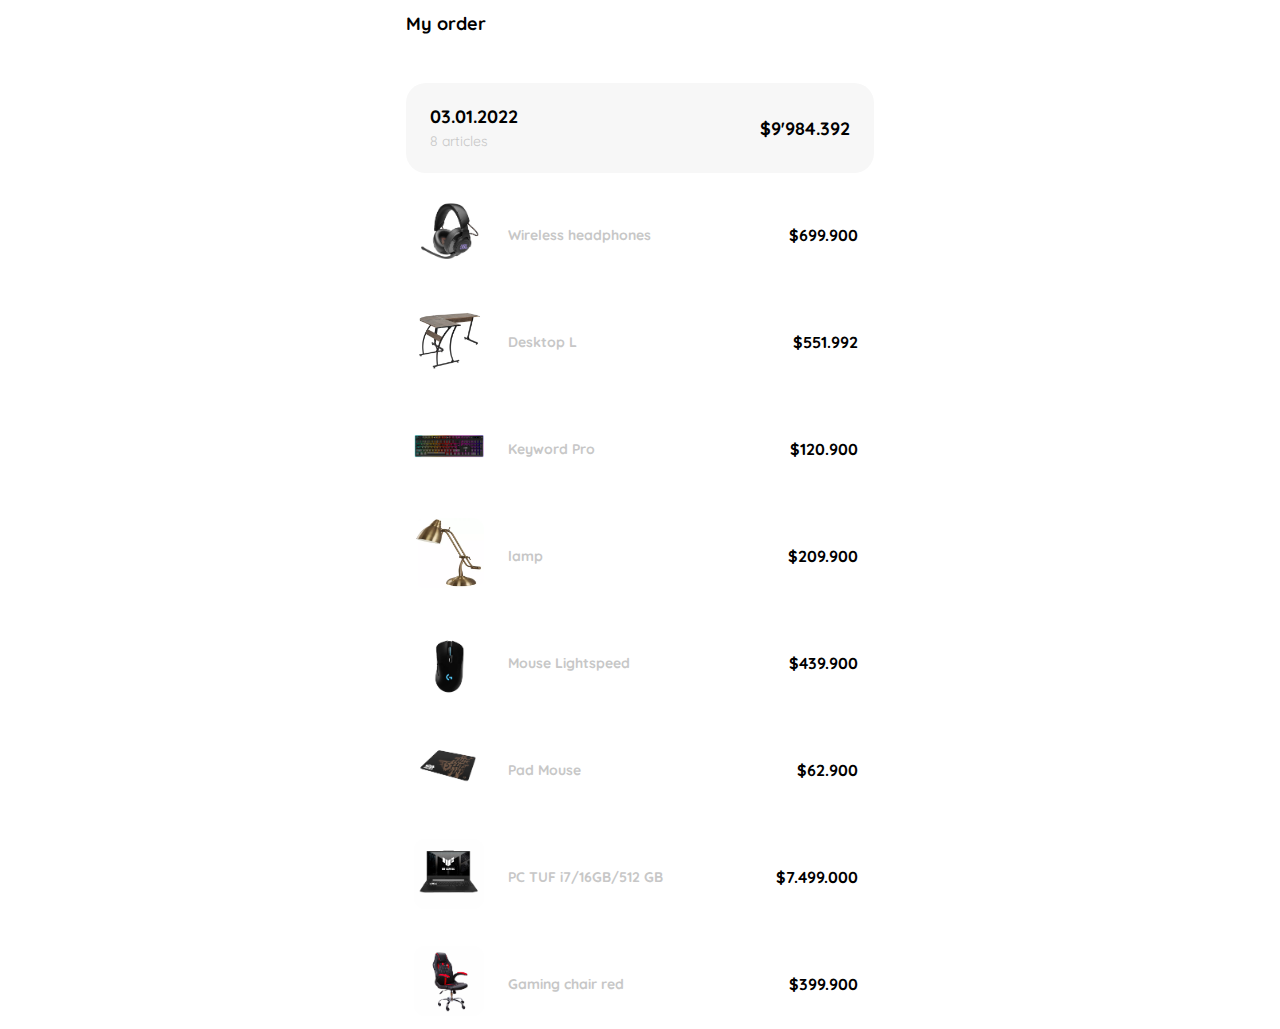
<file: clase9.html>
<!DOCTYPE html>
<html lang="en">
<head>
    <meta charset="UTF-8">
    <meta http-equiv="X-UA-Compatible" content="IE=edge">
    <meta name="viewport" content="width=device-width, initial-scale=1.0">
    <title>Document</title>
    <link rel="preconnect" href="https://fonts.googleapis.com">
    <link rel="preconnect" href="https://fonts.gstatic.com" crossorigin>
    <link href="https://fonts.googleapis.com/css2?family=Quicksand:wght@300;500;700&display=swap" rel="stylesheet">
    <style>
        :root {
            --white: #ffffff;
            --black: #000000;
            --very-light-pink:#C7C7C7;
            --text-input-field: #f7f7f7;
            --hospital-green: #acd9b2;
            --sm: 14px;
            --md: 16px;
            --lg: 18px;
        }

        body{
            font-family: 'Quicksand', sans-serif;
            margin: 0;
        }

        .my-order{
            width: 100%;
            height: 100vh;
            display: grid;
            place-items: center;
        }
        
        .my-order-container, .title {
            font-size: var(--lg);
            margin-bottom: 48px;
        }
        
        .my-order-container {
            display: grid;
            grid-template-rows: auto 1fr auto;
        }
        .order {
            display: grid;
            grid-template-columns: auto 1fr auto;
            /* grid-template-rows: auto 1fr auto; */
            background: var(--text-input-field);
            border-radius: 20px;
            width: 420px;
            /* width: 300px; */
            padding: 4px 24px;
            justify-items: end;
            align-items: center;
        }

        .order p span:nth-child(1) {
            display: flex;
            flex-direction: column;
            font-weight: bold;
        }

        .order p span:nth-child(2) {
            color: var(--very-light-pink);
            font-size: var(--sm);
        }

        .order p:nth-child(2) {
            font-weight: bold;
        }
        
        .shopping-cart {
            display: grid;
            grid-template-columns: auto 1fr auto auto;
            gap: 16px;
            justify-items: start;
            align-items: center;
            margin-top: 16px;
        }
        
        .shopping-cart figure {
            margin: 0px;
        }

        .shopping-cart figure img {
            padding: 8px;
            width: 70px;
            height: 70px;
            border-radius: 20px;
            object-fit: cover;
        }

        .shopping-cart p:nth-child(2){
            text-align: left;
            width: 170px;
            font-size: var(--sm);
            font-weight: bold;
            color: var(--very-light-pink);
        }

        .shopping-cart p:nth-child(3){
            font-size: var(--md);
            font-weight: bold;
            text-align: center;
        }

    </style>
</head>
<body>
    <div class="my-order">

        <div class="my-order-container">

            <h1 class="title">My order</h1>

            <div class="my-order-content">

                <div class="order">
                    <p>
                        <span>03.01.2022</span>
                        <span>8 articles</span>
                    </p>
                    <p>$9'984.392</p>
                </div>

            </div>

            <div class="shopping-cart">
                <figure>
                    <img src="./image/Audífonos-JBL-Inálambricos-Quantum.jpeg" alt="headphones">
                </figure>
                <p>Wireless headphones</p>
                <p>$699.900</p>
            </div>

            <div class="shopping-cart">
                <figure>
                    <img src="./image/escritorio-esquinero-nimes-2.webp" alt="desktop">
                </figure>
                <p>Desktop L</p>
                <p>$551.992</p>
            </div>

            <div class="shopping-cart">
                <figure>
                    <img src="./image/keyword-gamer-rgb.png" alt="keyword">
                </figure>
                <p>Keyword Pro</p>
                <p>$120.900</p>
            </div>

            <div class="shopping-cart">
                <figure>
                    <img src="./image/lampara-escritorio-bronce-.webp" alt="lamp">
                </figure>
                <p>lamp</p>
                <p>$209.900</p>
            </div>

            <div class="shopping-cart">
                <figure>
                    <img src="./image/mouse-gamer.jpeg" alt="mouse">
                </figure>
                <p>Mouse Lightspeed</p>
                <p>$439.900</p>
            </div>

            <div class="shopping-cart">
                <figure>
                    <img src="./image/pad-muse-gamer.jpg" alt="mouse-pad">
                </figure>
                <p>Pad Mouse</p>
                <p>$62.900</p>
            </div>

            <div class="shopping-cart">
                <figure>
                    <img src="./image/PC Gamer Asus TUF Dash 15,6 - Intel  i7 -.jpeg" alt="pc-asus-tuf">
                </figure>
                <p>PC TUF i7/16GB/512 GB</p>
                <p>$7.499.000</p>
            </div>

            <div class="shopping-cart">
                <figure>
                    <img src="./image/Silla-Gamer-Black-Red.jpeg" alt="silla-red">
                </figure>
                <p>Gaming chair red</p>
                <p>$399.900</p>
            </div>

        </div>

    </div>
</body>
</html>
</file>
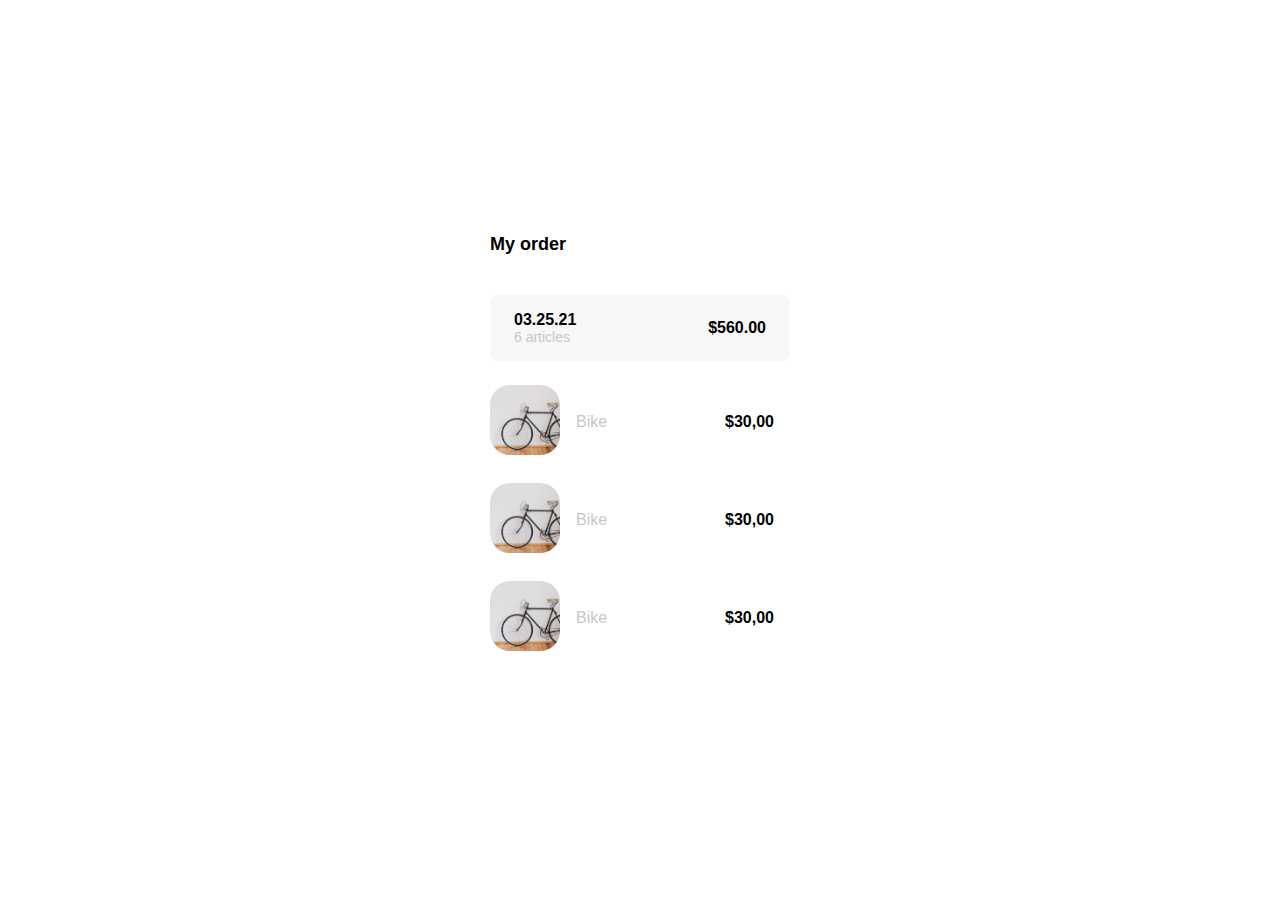
<file: image/Document.html>
<!DOCTYPE html>
<!-- saved from url=(0095)https://static.platzi.com/media/public/uploads/clase9_1feb5a55-722e-4a36-8974-e730dd72963d.html -->
<html lang="en"><head><meta http-equiv="Content-Type" content="text/html; charset=UTF-8">

<meta http-equiv="X-UA-Compatible" content="IE=edge">
<meta name="viewport" content="width=device-width, initial-scale=1.0">
<link rel="preconnect" href="https://fonts.googleapis.com/">
<link rel="preconnect" href="https://fonts.gstatic.com/" crossorigin="">
<link href="./Document_files/css2" rel="stylesheet">
<title>Document</title>
<style>
    :root {
      --white: #FFFFFF;
      --black: #000000;
      --very-light-pink: #C7C7C7;
      --text-input-field: #F7F7F7;
      --hospital-green: #ACD9B2;
      --sm: 14px;
      --md: 16px;
      --lg: 18px;
    }
    body {
      margin: 0;
      font-family: 'Quicksand', sans-serif;
    }
    .my-order {
      width: 100%;
      height: 100vh;
      display: grid;
      place-items: center;
    }
    .title {
      font-size: var(--lg);
      margin-bottom: 40px;
    }
    .my-order-container {
      display: grid;
      grid-template-rows: auto 1fr auto;
      width: 300px;
    }
    .my-order-content {
      display: flex;
      flex-direction: column;
    }
    .order {
      display: grid;
      grid-template-columns: auto 1fr;
      gap: 16px;
      align-items: center;
      background-color: var(--text-input-field);
      margin-bottom: 24px;
      border-radius: 8px;
      padding: 0 24px;
    }
    .order p:nth-child(1) {
      display: flex;
      flex-direction: column;
    }
    .order p span:nth-child(1) {
      font-size: var(--md);
      font-weight: bold;
    }
    .order p span:nth-child(2) {
      font-size: var(--sm);
      color: var(--very-light-pink);
    }
    .order p:nth-child(2) {
      text-align: end;
      font-weight: bold;
    }
    .shopping-cart {
      display: grid;
      grid-template-columns: auto 1fr auto auto;
      gap: 16px;
      margin-bottom: 24px;
      align-items: center;
    }
    .shopping-cart figure {
      margin: 0;
    }
    .shopping-cart figure img {
      width: 70px;
      height: 70px;
      border-radius: 20px;
      object-fit: cover;
    }
    .shopping-cart p:nth-child(2) {
      color: var(--very-light-pink);
    }
    .shopping-cart p:nth-child(3) {
      font-size: var(--md);
      font-weight: bold;
    }
  </style>
</head>
<body>
<div class="my-order">
<div class="my-order-container">
<h1 class="title">My order</h1>
<div class="my-order-content">
<div class="order">
<p>
<span>03.25.21</span>
<span>6 articles</span>
</p>
<p>$560.00</p>
</div>
<div class="shopping-cart">
<figure>
<img src="./Document_files/pexels-photo-276517.jpeg" alt="bike">
</figure>
<p>Bike</p>
<p>$30,00</p>
</div>
<div class="shopping-cart">
<figure>
<img src="./Document_files/pexels-photo-276517.jpeg" alt="bike">
</figure>
<p>Bike</p>
<p>$30,00</p>
</div>
<div class="shopping-cart">
<figure>
<img src="./Document_files/pexels-photo-276517.jpeg" alt="bike">
</figure>
<p>Bike</p>
<p>$30,00</p>
</div>
</div>
</div>
</div>

</body></html>
</file>
<file: styles.css>
:root {
    --white: #ffffff;
    --black: #000000;
    --very-light-pink:#C7C7C7;
    --text-input-field: #f7f7f7;
    --hospital-green: #acd9b2;
    --sm: 14px;
    --md: 16px;
    --lg: 18px;
}

body{
    font-family: 'Quicksand', sans-serif;
    margin: 0;
}

.inactive {
    display: none;
}

nav {
    display: flex;
    justify-content: space-between;
    background: var(--white);
    border-bottom: solid 1px var(--very-light-pink);
    padding: 0 24px;
}

.menu {
    display: none;
}

.logo {
    width: 150px;
}

.navbar-left ul,
.navbar-right ul {
    list-style: none;
    display: flex;
    align-items: center;
    padding: 0px;
    margin: 0px;
    height: 60px;
}

.navbar-left ul {
    margin-left: 40px;
}

.navbar-left {
    display: flex;
}

.navbar-left ul li a {
    text-decoration: none;
    color: var(--very-light-pink);
    border: solid 1px var(--white);
    font-size: var(--md);
    padding: 6px 12px;
    font-weight: bold;
}

.navbar-left ul li a:hover {
    color: var(--hospital-green);
    border: solid 1px var(--hospital-green);
    border-radius: 12px;
    padding: 6px 12px;
    font-size: var(--md);
    font-weight: bold;
}

.navbar-email {
    font-size: var(--md);
    font-weight: bold;
    color:  var(--very-light-pink);
    margin-right: 12px;
    cursor: pointer;
}

.navbar-email img:hover {
    transform: rotate(90deg);
    
}


.navbar-shopping-cart {    
    position: relative;
}

.navbar-shopping-cart div {    
    background: var(--hospital-green);
    border-radius: 50%;
    font-size: var(--sm);
    font-weight: bold;
    display: flex;
    align-content: center;
    justify-content: center;
    align-items: center;
    width: 19px;
    height: 19px;
    position: absolute;
    left: 16px;
    bottom: 19px;
}


/* Desktop Menu */
.desktop-menu{
    position: absolute;
    top: 60px;
    right: 60px;
    width: 100px;
    height: auto;
    border: 1px solid var(--very-light-pink);
    border-radius: 6px;
    padding: 20px 20px 0 20px;
}

.desktop-menu ul{
    list-style: none;
    padding: 0px;
    margin: 0px;
}

.desktop-menu ul li{
    text-align: end;
}

.desktop-menu ul li:nth-child(1),
.desktop-menu ul li:nth-child(2){
    font-weight: bold;
}

.desktop-menu ul li:last-child {
    padding-top: 20px;
    border-top: 1px solid var(--very-light-pink);
}

.desktop-menu ul li:last-child a {
    color: var(--hospital-green);
    font-size: var(--sm);
}

.desktop-menu ul li a {
    display: inline-block;
    margin-bottom: 20px;
    text-decoration: none;
    color: var(--black);
}



.desktop-menu ul li:nth-child(1),
.desktop-menu ul li:nth-child(2){
    font-weight: bold;
}

.desktop-menu ul li:last-child {
    padding-top: 20px;
    border-top: 1px solid var(--very-light-pink);
}

.desktop-menu ul li:last-child a {
    color: var(--hospital-green);
    font-size: var(--sm);
}

.desktop-menu ul li a {
    display: inline-block;
    margin-bottom: 20px;
    text-decoration: none;
    color: var(--black);
}


/* Mobile menu */

.mobile-menu{
    position: absolute;
    top: 60px;
    left: 0px;
    padding: 0;
    margin: 24px 0 0;
}

.mobile-menu a{
    font-weight: bold;
    text-decoration: none;
    color: var(--black);
}

.mobile-menu ul{
    list-style: none;
    padding: 0px;
    margin: 20px 20px 20px 20px;
}

.mobile-menu ul li{
    margin-bottom: 24px;
}

.mobile-menu .second-list li:nth-child(3){
    margin-bottom: 0px;
}

.mobile-menu .email{
    font-size: var(--sm);
    font-weight: 300;
}

.mobile-menu .sign-out{
    font-size: var(--sm);
    color: var(--hospital-green);
    font-weight: bold;
}

.mobile-menu ul:nth-child(2){
    display: inline-block;
    margin-top: 0px;
    padding-top: 38px;
    border-top: 1px solid var(--very-light-pink);
}

.mobile-menu ul:nth-child(3){
    display: inline-block;
    line-height: 0;
    margin-top: 60px;
}

/* Responsive */
@media (max-width: 952px) {
    
    .menu {
        cursor: pointer;
        display: block;
    }

    .logo {
        width: 100px;
        margin-left: 35px;
    }  

    .navbar-left ul {
        display: none;
    }
    
    .navbar-email {
        display: none;
    }

    .desktop-menu{
        display: none;
    }
}

@media (min-width: 952px) {
    .mobile-menu{
        display: none;
    }
}
</file>
